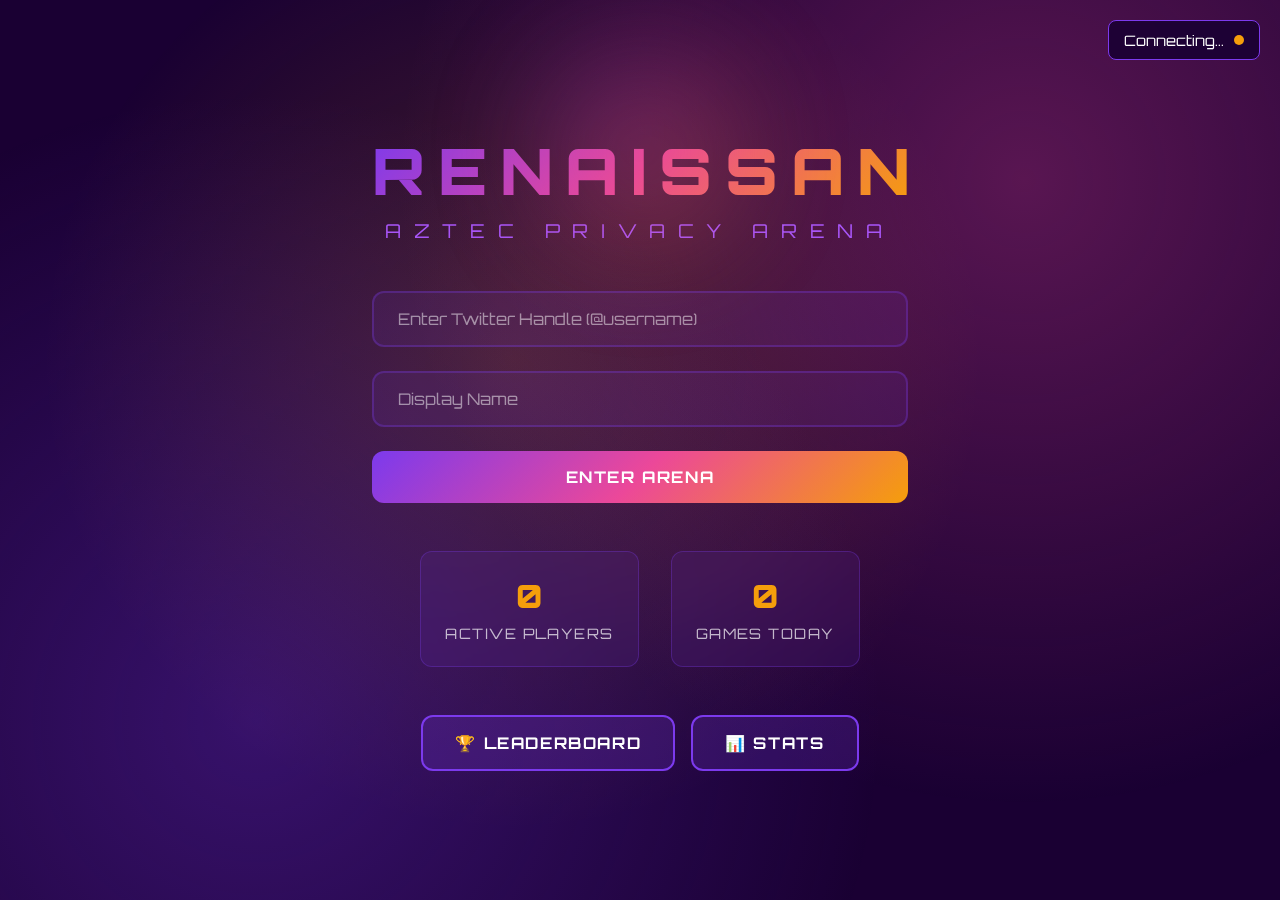
<file: index.html>
<!DOCTYPE html>
<html lang="en">
<head>
    <meta charset="UTF-8">
    <meta name="viewport" content="width=device-width, initial-scale=1.0">
    <title>Renaissance: Aztec Privacy Arena</title>
    
    <!-- Fonts -->
    <link href="https://fonts.googleapis.com/css2?family=Orbitron:wght@400;700;900&display=swap" rel="stylesheet">
    
    <!-- Styles -->
    <link rel="stylesheet" href="css/aztec-ui.css">
    <link rel="stylesheet" href="css/style.css">
    
    <!-- Favicon -->
    <link rel="icon" href="data:image/svg+xml,<svg xmlns='http://www.w3.org/2000/svg' viewBox='0 0 100 100'><text y='.9em' font-size='90'>🏛️</text></svg>">
</head>
<body>
    <div id="app">
        <!-- Connection Status -->
        <div id="connection-status" class="connection-status">
            <span id="status-text">Connecting...</span>
            <div id="status-indicator"></div>
        </div>
        
        <!-- Login Screen -->
        <div id="login-screen" class="screen active">
            <div class="aztec-container">
                <div class="aztec-glow"></div>
                
                <h1 class="game-title">
                    <span class="gradient-text">RENAISSANCE</span>
                    <span class="subtitle">Aztec Privacy Arena</span>
                </h1>
                
                <div class="login-form">
                    <input type="text" id="twitter-handle" placeholder="Enter Twitter Handle (@username)" class="aztec-input">
                    <input type="text" id="display-name" placeholder="Display Name" class="aztec-input">
                    <button id="join-game" class="aztec-button primary">
                        <span>ENTER ARENA</span>
                    </button>
                </div>
                
                <div class="game-stats">
                    <div class="stat-card">
                        <div class="stat-number" id="active-players">0</div>
                        <div class="stat-label">Active Players</div>
                    </div>
                    <div class="stat-card">
                        <div class="stat-number" id="total-games">0</div>
                        <div class="stat-label">Games Today</div>
                    </div>
                </div>
                
                <div class="action-buttons">
                    <button class="aztec-button secondary" onclick="showScreen('leaderboard-screen')">
                        🏆 LEADERBOARD
                    </button>
                    <button class="aztec-button secondary" onclick="showStats()">
                        📊 STATS
                    </button>
                </div>
            </div>
        </div>
        
        <!-- Waiting Screen -->
        <div id="waiting-screen" class="screen">
            <div class="aztec-container">
                <h2 class="gradient-text">SEARCHING FOR OPPONENT</h2>
                <div class="loading-animation">
                    <div class="honk-pulse"></div>
                    <div class="plonk-orbit"></div>
                </div>
                <p class="waiting-text">Position in queue: <span id="queue-position">1</span></p>
                <button class="aztec-button secondary" onclick="cancelWaiting()">
                    CANCEL
                </button>
            </div>
        </div>
        
        <!-- Game Arena -->
        <div id="game-screen" class="screen">
            <div class="arena-header">
                <div class="player-info left">
                    <div class="player-name" id="player1-name">You</div>
                    <div class="power-bars">
                        <div class="power-bar honk">
                            <span>HONK</span>
                            <div class="bar-container">
                                <div class="bar-fill" id="player1-honk"></div>
                            </div>
                        </div>
                        <div class="power-bar plonk">
                            <span>PLONK</span>
                            <div class="bar-container">
                                <div class="bar-fill" id="player1-plonk"></div>
                            </div>
                        </div>
                    </div>
                </div>
                
                <div class="arena-center">
                    <div class="versus">VS</div>
                    <div class="timer" id="game-timer">00:00</div>
                </div>
                
                <div class="player-info right">
                    <div class="player-name" id="player2-name">Opponent</div>
                    <div class="power-bars">
                        <div class="power-bar honk">
                            <span>HONK</span>
                            <div class="bar-container">
                                <div class="bar-fill" id="player2-honk"></div>
                            </div>
                        </div>
                        <div class="power-bar plonk">
                            <span>PLONK</span>
                            <div class="bar-container">
                                <div class="bar-fill" id="player2-plonk"></div>
                            </div>
                        </div>
                    </div>
                </div>
            </div>
            
            <div class="battle-arena">
                <canvas id="game-canvas"></canvas>
                <div class="particle-system" id="particles"></div>
            </div>
            
            <div class="controls">
                <button class="attack-btn honk-btn" id="honk-attack">
                    <span>HONK ATTACK</span>
                    <div class="cooldown" id="honk-cooldown"></div>
                </button>
                <button class="attack-btn plonk-btn" id="plonk-shield">
                    <span>PLONK SHIELD</span>
                    <div class="cooldown" id="plonk-cooldown"></div>
                </button>
            </div>
        </div>
        
        <!-- Leaderboard -->
        <div id="leaderboard-screen" class="screen">
            <div class="aztec-container">
                <h2 class="gradient-text">PRIVACY CHAMPIONS</h2>
                <div class="leaderboard-table" id="leaderboard-content">
                    <!-- Leaderboard content will be loaded here -->
                </div>
                <button class="aztec-button secondary" onclick="showScreen('login-screen')">
                    BACK TO ARENA
                </button>
            </div>
        </div>
    </div>
    
    <!-- Scripts -->
    <script src="https://cdn.socket.io/4.7.2/socket.io.min.js"></script>
    <script src="js/config.js?v=5"></script>
    <script src="js/game.js"></script>
    <script src="js/ui.js"></script>
</body>
</html>
</file>
<file: css/aztec-ui.css>
/* Renaissance - Aztec UI Styles */
:root {
    --aztec-purple: #7C3AED;
    --aztec-dark: #1A0033;
    --aztec-gold: #F59E0B;
    --aztec-glow: #A855F7;
    --aztec-gradient: linear-gradient(135deg, #7C3AED 0%, #EC4899 50%, #F59E0B 100%);
    --noir-font: 'Orbitron', monospace;
}

* {
    margin: 0;
    padding: 0;
    box-sizing: border-box;
}

body {
    font-family: var(--noir-font);
    background: var(--aztec-dark);
    color: white;
    overflow: hidden;
    position: relative;
    min-height: 100vh;
}

body::before {
    content: '';
    position: fixed;
    top: 0;
    left: 0;
    width: 100%;
    height: 100%;
    background: 
        radial-gradient(circle at 20% 80%, rgba(124, 58, 237, 0.3) 0%, transparent 50%),
        radial-gradient(circle at 80% 20%, rgba(236, 72, 153, 0.3) 0%, transparent 50%),
        radial-gradient(circle at 40% 40%, rgba(245, 158, 11, 0.2) 0%, transparent 50%);
    z-index: -1;
}

/* Screen Management */
.screen {
    position: fixed;
    top: 0;
    left: 0;
    width: 100vw;
    height: 100vh;
    display: flex;
    align-items: center;
    justify-content: center;
    opacity: 0;
    transform: translateY(50px);
    transition: all 0.5s cubic-bezier(0.4, 0, 0.2, 1);
    pointer-events: none;
}

.screen.active {
    opacity: 1;
    transform: translateY(0);
    pointer-events: all;
}

/* Connection Status */
.connection-status {
    position: fixed;
    top: 20px;
    right: 20px;
    display: flex;
    align-items: center;
    gap: 10px;
    background: rgba(26, 0, 51, 0.9);
    border: 1px solid var(--aztec-purple);
    border-radius: 8px;
    padding: 10px 15px;
    font-size: 0.9rem;
    z-index: 10000;
    backdrop-filter: blur(10px);
}

#status-indicator {
    width: 10px;
    height: 10px;
    border-radius: 50%;
    background: #EF4444;
    animation: pulse 2s infinite;
}

#status-indicator.connected {
    background: #10B981;
}

#status-indicator.connecting {
    background: #F59E0B;
}

@keyframes pulse {
    0%, 100% { opacity: 1; }
    50% { opacity: 0.5; }
}

/* Main Container */
.aztec-container {
    text-align: center;
    padding: 2rem;
    position: relative;
    max-width: 600px;
    width: 100%;
}

.aztec-glow {
    position: absolute;
    top: -50px;
    left: 50%;
    transform: translateX(-50%);
    width: 200px;
    height: 200px;
    background: var(--aztec-gradient);
    border-radius: 50%;
    filter: blur(60px);
    opacity: 0.3;
    animation: pulse-glow 3s ease-in-out infinite;
}

@keyframes pulse-glow {
    0%, 100% { transform: translateX(-50%) scale(1); opacity: 0.3; }
    50% { transform: translateX(-50%) scale(1.2); opacity: 0.5; }
}

/* Typography */
.game-title {
    font-size: 4rem;
    font-weight: 900;
    margin-bottom: 1rem;
    text-transform: uppercase;
    letter-spacing: 0.2em;
}

.gradient-text {
    background: var(--aztec-gradient);
    -webkit-background-clip: text;
    -webkit-text-fill-color: transparent;
    background-clip: text;
    display: block;
    animation: gradient-shift 3s ease-in-out infinite;
}

@keyframes gradient-shift {
    0%, 100% { filter: hue-rotate(0deg); }
    50% { filter: hue-rotate(30deg); }
}

.subtitle {
    display: block;
    font-size: 1.2rem;
    color: var(--aztec-glow);
    font-weight: 400;
    margin-top: 0.5rem;
}

/* Form Elements */
.login-form {
    margin: 3rem 0;
    display: flex;
    flex-direction: column;
    gap: 1.5rem;
}

.aztec-input {
    background: rgba(124, 58, 237, 0.1);
    border: 2px solid rgba(124, 58, 237, 0.3);
    border-radius: 12px;
    padding: 1rem 1.5rem;
    font-family: var(--noir-font);
    font-size: 1rem;
    color: white;
    transition: all 0.3s ease;
    outline: none;
}

.aztec-input::placeholder {
    color: rgba(255, 255, 255, 0.5);
}

.aztec-input:focus {
    border-color: var(--aztec-purple);
    box-shadow: 0 0 20px rgba(124, 58, 237, 0.4);
    transform: translateY(-2px);
}

/* Buttons */
.aztec-button {
    background: var(--aztec-gradient);
    border: none;
    border-radius: 12px;
    padding: 1rem 2rem;
    font-family: var(--noir-font);
    font-size: 1rem;
    font-weight: 700;
    color: white;
    cursor: pointer;
    transition: all 0.3s ease;
    text-transform: uppercase;
    letter-spacing: 0.1em;
    position: relative;
    overflow: hidden;
}

.aztec-button::before {
    content: '';
    position: absolute;
    top: 0;
    left: -100%;
    width: 100%;
    height: 100%;
    background: linear-gradient(90deg, transparent, rgba(255, 255, 255, 0.3), transparent);
    transition: left 0.5s ease;
}

.aztec-button:hover::before {
    left: 100%;
}

.aztec-button:hover {
    transform: translateY(-3px);
    box-shadow: 0 10px 30px rgba(124, 58, 237, 0.5);
}

.aztec-button.secondary {
    background: rgba(124, 58, 237, 0.2);
    border: 2px solid var(--aztec-purple);
}

.aztec-button:disabled {
    opacity: 0.5;
    cursor: not-allowed;
    transform: none;
}

/* Stats Display */
.game-stats {
    display: flex;
    justify-content: center;
    gap: 2rem;
    margin: 3rem 0;
}

.stat-card {
    background: rgba(124, 58, 237, 0.1);
    border: 1px solid rgba(124, 58, 237, 0.3);
    border-radius: 12px;
    padding: 1.5rem;
    min-width: 120px;
    backdrop-filter: blur(10px);
    transition: transform 0.3s ease;
}

.stat-card:hover {
    transform: translateY(-5px);
}

.stat-number {
    font-size: 2rem;
    font-weight: 900;
    color: var(--aztec-gold);
    margin-bottom: 0.5rem;
    animation: counter-update 0.5s ease;
}

@keyframes counter-update {
    0% { transform: scale(1.2); }
    100% { transform: scale(1); }
}

.stat-label {
    font-size: 0.9rem;
    color: rgba(255, 255, 255, 0.7);
    text-transform: uppercase;
    letter-spacing: 0.1em;
}

/* Action Buttons */
.action-buttons {
    display: flex;
    justify-content: center;
    gap: 1rem;
    margin-top: 2rem;
    flex-wrap: wrap;
}

/* Loading Animation */
.loading-animation {
    position: relative;
    width: 150px;
    height: 150px;
    margin: 2rem auto;
}

.honk-pulse {
    position: absolute;
    top: 50%;
    left: 50%;
    transform: translate(-50%, -50%);
    width: 60px;
    height: 60px;
    background: var(--aztec-purple);
    border-radius: 50%;
    animation: honk-pulse 2s ease-in-out infinite;
}

@keyframes honk-pulse {
    0%, 100% { transform: translate(-50%, -50%) scale(1); opacity: 1; }
    50% { transform: translate(-50%, -50%) scale(1.5); opacity: 0.7; }
}

.plonk-orbit {
    position: absolute;
    top: 50%;
    left: 50%;
    transform: translate(-50%, -50%);
    width: 120px;
    height: 120px;
    border: 2px solid var(--aztec-gold);
    border-top: 2px solid transparent;
    border-radius: 50%;
    animation: plonk-orbit 3s linear infinite;
}

@keyframes plonk-orbit {
    0% { transform: translate(-50%, -50%) rotate(0deg); }
    100% { transform: translate(-50%, -50%) rotate(360deg); }
}

.waiting-text {
    color: rgba(255, 255, 255, 0.8);
    margin: 2rem 0;
    font-size: 1.1rem;
}

/* Responsive Design */
@media (max-width: 768px) {
    .game-title {
        font-size: 2.5rem;
    }
    
    .game-stats {
        flex-direction: column;
        align-items: center;
        gap: 1rem;
    }
    
    .action-buttons {
        flex-direction: column;
        align-items: center;
    }
    
    .aztec-container {
        padding: 1rem;
    }
    
    .connection-status {
        top: 10px;
        right: 10px;
        font-size: 0.8rem;
    }
}

@media (max-width: 480px) {
    .game-title {
        font-size: 2rem;
    }
    
    .subtitle {
        font-size: 1rem;
    }
}
</file>
<file: css/style.css>
/* Game Screen Styles */
#game-screen {
    flex-direction: column;
    padding: 0;
}

.arena-header {
    display: flex;
    justify-content: space-between;
    align-items: center;
    padding: 1rem 2rem;
    background: rgba(26, 0, 51, 0.9);
    border-bottom: 2px solid var(--aztec-purple);
}

.battle-arena {
    flex: 1;
    background: radial-gradient(circle, rgba(124, 58, 237, 0.1) 0%, transparent 70%);
}

.controls {
    display: flex;
    justify-content: center;
    gap: 2rem;
    padding: 2rem;
    background: rgba(26, 0, 51, 0.9);
}

.attack-btn {
    padding: 1rem 2rem;
    border: none;
    border-radius: 12px;
    font-weight: 700;
    cursor: pointer;
    color: white;
    min-width: 150px;
}

.honk-btn {
    background: linear-gradient(135deg, #7C3AED, #A855F7);
}

.plonk-btn {
    background: linear-gradient(135deg, #F59E0B, #FCD34D);
}

.leaderboard-list {
    display: flex;
    flex-direction: column;
    gap: 1rem;
}

.leaderboard-row {
    display: flex;
    justify-content: space-between;
    padding: 1rem;
    background: rgba(124, 58, 237, 0.1);
    border-radius: 8px;
}
</file>
